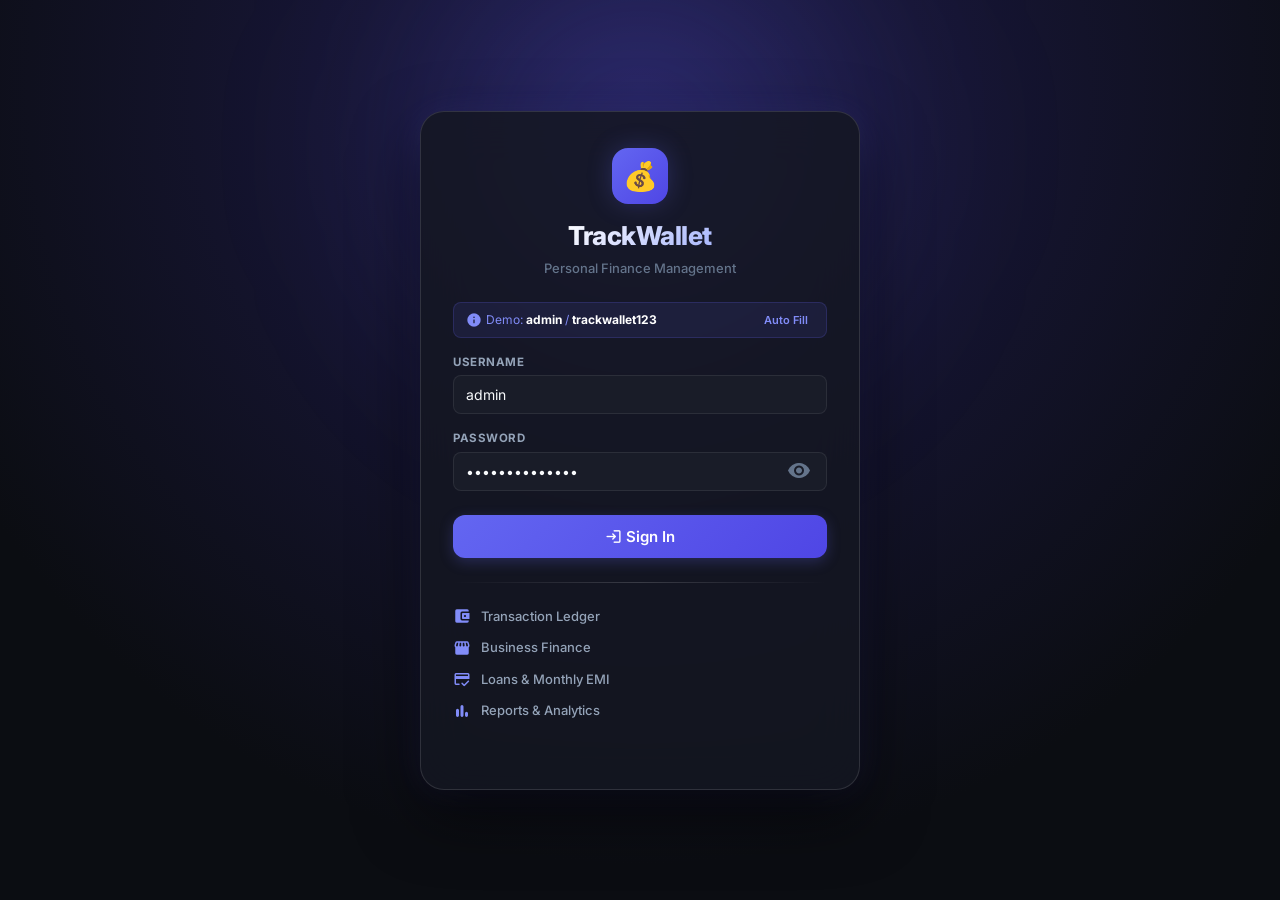
<file: index.html>
<!DOCTYPE html>
<html lang="en">
<head>
  <meta charset="UTF-8">
  <meta name="viewport" content="width=device-width, initial-scale=1.0">
  <title>TrackWallet — Login</title>
  <meta name="description" content="Sign in to TrackWallet — Your personal finance management system">
  <link rel="stylesheet" href="css/style.css">
  <link rel="stylesheet" href="css/responsive.css">
  <style>
    .login-features {
      display: flex;
      flex-direction: column;
      gap: 12px;
      margin-bottom: var(--space-xl);
    }
    .login-feature {
      display: flex;
      align-items: center;
      gap: 10px;
      color: var(--text-secondary);
      font-size: 13px;
    }
    .login-feature .material-icons-round {
      color: var(--primary-light);
      font-size: 18px;
    }
    .demo-badge {
      background: rgba(99,102,241,0.1);
      border: 1px solid rgba(99,102,241,0.2);
      border-radius: var(--radius-sm);
      padding: 8px 12px;
      margin-bottom: var(--space-md);
      font-size: 12px;
      color: var(--primary-light);
      text-align: center;
    }
    .error-msg {
      color: var(--danger);
      font-size: 13px;
      text-align: center;
      margin-top: 8px;
      display: none;
    }
  </style>
</head>
<body>
  <div class="login-page">
    <div class="login-bg-glow"></div>

    <div class="login-card">
      <div class="login-logo">
        <div class="logo-circle">💰</div>
        <h1>TrackWallet</h1>
        <p>Personal Finance Management</p>
      </div>

      <div class="demo-badge">
        <div class="flex items-center gap-xs">
          <span class="material-icons-round" style="font-size:16px">info</span>
          <span>Demo: <strong>admin</strong> / <strong>trackwallet123</strong></span>
        </div>
        <button type="button" onclick="fillDemo()" class="btn btn-ghost btn-sm" style="padding:2px 6px;font-size:11px;color:var(--primary-light)">
          Auto Fill
        </button>
      </div>

      <form id="login-form">
        <div class="form-group">
          <label class="form-label">Username</label>
          <input type="text" id="username" class="form-control" placeholder="Enter username"
                 value="admin" required autocomplete="username">
        </div>

        <div class="form-group">
          <label class="form-label">Password</label>
          <div class="input-group">
            <input type="password" id="password" class="form-control" placeholder="Enter password"
                   value="trackwallet123" required autocomplete="current-password">
            <button type="button" class="toggle-password" onclick="togglePasswordVisibility()" title="Toggle password visibility">
              <span class="material-icons-round" id="toggle-icon">visibility</span>
            </button>
          </div>
        </div>

        <div id="login-error" class="error-msg"></div>

        <button type="submit" class="btn btn-primary w-full btn-lg" id="login-btn" style="margin-top:8px">
          <span class="material-icons-round">login</span>
          Sign In
        </button>
      </form>

      <div class="divider"></div>

      <div class="login-features">
        <div class="login-feature">
          <span class="material-icons-round">account_balance_wallet</span>
          Transaction Ledger
        </div>
        <div class="login-feature">
          <span class="material-icons-round">storefront</span>
          Business Finance
        </div>
        <div class="login-feature">
          <span class="material-icons-round">credit_score</span>
          Loans & Monthly EMI
        </div>
        <div class="login-feature">
          <span class="material-icons-round">bar_chart</span>
          Reports & Analytics
        </div>
      </div>
    </div>
  </div>

  <script src="js/api.js"></script>
  <script>
    // Redirect if already logged in
    if (localStorage.getItem('tw_token')) {
      window.location.href = 'dashboard.html';
    }

    function fillDemo() {
      document.getElementById('username').value = 'admin';
      document.getElementById('password').value = 'trackwallet123';
    }

    function togglePasswordVisibility() {
      const pwd = document.getElementById('password');
      const icon = document.getElementById('toggle-icon');
      if (pwd.type === 'password') {
        pwd.type = 'text';
        icon.textContent = 'visibility_off';
      } else {
        pwd.type = 'password';
        icon.textContent = 'visibility';
      }
    }

    document.getElementById('login-form').addEventListener('submit', async (e) => {
      e.preventDefault();
      const btn = document.getElementById('login-btn');
      const errEl = document.getElementById('login-error');
      const username = document.getElementById('username').value.trim();
      const password = document.getElementById('password').value;

      btn.disabled = true;
      btn.innerHTML = '<div class="spinner" style="width:16px;height:16px;border-width:2px"></div> Signing in...';
      errEl.style.display = 'none';

      try {
        const res = await API.auth.login(username, password);
        localStorage.setItem('tw_token', res.token);
        localStorage.setItem('tw_user', JSON.stringify({
          username: res.username,
          fullName: res.fullName,
          userId: res.userId,
          currency: res.currency
        }));
        window.location.href = 'dashboard.html';
      } catch (err) {
        errEl.textContent = err.message || 'Invalid username or password';
        errEl.style.display = 'block';
        btn.disabled = false;
        btn.innerHTML = '<span class="material-icons-round">login</span> Sign In';
      }
    });
  </script>
</body>
</html>
</file>
<file: css/style.css>
/* ============================================================
   TrackWallet — Global Design System
   Ultra-Premium Dark Fintech UI
   ============================================================ */

@import url('https://fonts.googleapis.com/css2?family=Inter:wght@300;400;500;600;700;800;900&family=JetBrains+Mono:wght@400;600&display=swap');
@import url('https://fonts.googleapis.com/icon?family=Material+Icons+Round');

/* ============================================================
   CSS Custom Properties & Design Tokens
   ============================================================ */
:root {
  /* Vibrant Fintech Palette */
  --primary: #6366f1;
  --primary-dark: #4f46e5;
  --primary-light: #818cf8;
  --primary-glow: rgba(99, 102, 241, 0.25);

  --success: #10b981;
  --success-dark: #059669;
  --success-light: #34d399;
  --success-glow: rgba(16, 185, 129, 0.25);

  --danger: #ef4444;
  --danger-dark: #dc2626;
  --danger-light: #f87171;
  --danger-glow: rgba(239, 68, 68, 0.25);

  --warning: #f59e0b;
  --warning-dark: #d97706;
  --warning-light: #fcd34d;
  --warning-glow: rgba(245, 158, 11, 0.25);

  --info: #06b6d4;
  --info-dark: #0891b2;
  --info-light: #67e8f9;

  /* Neutral Dark Theme */
  --bg-primary: #0b0d12;
  --bg-secondary: #12151e;
  --bg-tertiary: #191c28;
  --bg-card: #141722;
  --bg-card-hover: #1c202e;
  --bg-input: #191c28;
  --bg-modal: #11141c;

  --border: rgba(255, 255, 255, 0.08);
  --border-strong: rgba(255, 255, 255, 0.16);

  --text-primary: #f8fafc;
  --text-secondary: #94a3b8;
  --text-muted: #64748b;
  --text-accent: #818cf8;

  /* Sidebar */
  --sidebar-width: 260px;
  --sidebar-bg: #0d0f17;
  --sidebar-border: rgba(255, 255, 255, 0.06);

  /* Spacing */
  --space-xs: 4px;
  --space-sm: 8px;
  --space-md: 16px;
  --space-lg: 24px;
  --space-xl: 32px;
  --space-2xl: 48px;

  /* Border Radius */
  --radius-sm: 8px;
  --radius-md: 12px;
  --radius-lg: 16px;
  --radius-xl: 24px;
  --radius-full: 9999px;

  /* Shadows */
  --shadow-sm: 0 1px 3px rgba(0,0,0,0.5);
  --shadow-md: 0 4px 16px rgba(0,0,0,0.4);
  --shadow-lg: 0 12px 32px rgba(0,0,0,0.5);
  --shadow-glow: 0 0 24px var(--primary-glow);

  /* Transitions */
  --transition: all 0.2s cubic-bezier(0.4, 0, 0.2, 1);
  --transition-slow: all 0.35s cubic-bezier(0.4, 0, 0.2, 1);

  /* Fonts */
  --font-sans: 'Inter', -apple-system, BlinkMacSystemFont, sans-serif;
  --font-mono: 'JetBrains Mono', monospace;
}

/* ============================================================
   Reset & Base Styles
   ============================================================ */
*, *::before, *::after {
  box-sizing: border-box;
  margin: 0;
  padding: 0;
}

html {
  scroll-behavior: smooth;
  -webkit-font-smoothing: antialiased;
  -moz-osx-font-smoothing: grayscale;
}

body {
  font-family: var(--font-sans);
  background: var(--bg-primary);
  color: var(--text-primary);
  font-size: 14px;
  line-height: 1.5;
  min-height: 100vh;
  overflow-x: hidden;
}

a {
  color: var(--primary-light);
  text-decoration: none;
  transition: var(--transition);
}

a:hover { color: var(--primary); }

input, select, textarea, button {
  font-family: var(--font-sans);
}

/* ============================================================
   Layout
   ============================================================ */
.app-layout {
  display: flex;
  min-height: 100vh;
}

.main-content {
  flex: 1;
  margin-left: var(--sidebar-width);
  padding: var(--space-lg);
  min-height: 100vh;
  max-width: calc(100vw - var(--sidebar-width));
  transition: var(--transition-slow);
}

/* ============================================================
   Sidebar
   ============================================================ */
.sidebar {
  width: var(--sidebar-width);
  background: var(--sidebar-bg);
  border-right: 1px solid var(--sidebar-border);
  position: fixed;
  top: 0;
  left: 0;
  height: 100vh;
  overflow-y: auto;
  overflow-x: hidden;
  z-index: 100;
  display: flex;
  flex-direction: column;
  transition: var(--transition-slow);
}

.sidebar::-webkit-scrollbar { width: 4px; }
.sidebar::-webkit-scrollbar-thumb { background: var(--border-strong); border-radius: 4px; }

.sidebar-logo {
  padding: var(--space-lg);
  border-bottom: 1px solid var(--sidebar-border);
  display: flex;
  align-items: center;
  gap: var(--space-sm);
}

.sidebar-logo .logo-icon {
  width: 38px;
  height: 38px;
  background: linear-gradient(135deg, var(--primary), var(--primary-dark));
  border-radius: var(--radius-md);
  display: flex;
  align-items: center;
  justify-content: center;
  font-size: 20px;
  box-shadow: 0 0 20px var(--primary-glow);
}

.sidebar-logo .logo-text {
  font-size: 19px;
  font-weight: 800;
  background: linear-gradient(135deg, #a5b4fc, #6366f1);
  -webkit-background-clip: text;
  -webkit-text-fill-color: transparent;
  letter-spacing: -0.02em;
}

.sidebar-logo .logo-sub {
  font-size: 10px;
  color: var(--text-muted);
  font-weight: 500;
  display: block;
  line-height: 1;
  margin-top: 2px;
  -webkit-text-fill-color: var(--text-muted);
  letter-spacing: 0.05em;
  text-transform: uppercase;
}

.sidebar-nav {
  flex: 1;
  padding: var(--space-sm) 0;
}

.nav-section {
  padding: var(--space-md) var(--space-md) var(--space-xs);
  font-size: 10px;
  font-weight: 700;
  color: var(--text-muted);
  letter-spacing: 0.1em;
  text-transform: uppercase;
}

.nav-item {
  display: flex;
  align-items: center;
  gap: var(--space-sm);
  padding: 10px var(--space-md);
  margin: 2px var(--space-sm);
  border-radius: var(--radius-sm);
  color: var(--text-secondary);
  font-size: 13.5px;
  font-weight: 500;
  cursor: pointer;
  transition: var(--transition);
  text-decoration: none;
}

.nav-item:hover {
  background: rgba(255,255,255,0.04);
  color: var(--text-primary);
  transform: translateX(2px);
}

.nav-item.active {
  background: rgba(99, 102, 241, 0.15);
  color: var(--primary-light);
  border: 1px solid rgba(99, 102, 241, 0.25);
  box-shadow: 0 0 16px rgba(99, 102, 241, 0.1);
  font-weight: 600;
}

.nav-item .material-icons-round {
  font-size: 19px;
  flex-shrink: 0;
}

.sidebar-footer {
  padding: var(--space-md);
  border-top: 1px solid var(--sidebar-border);
}

.user-card {
  display: flex;
  align-items: center;
  gap: var(--space-sm);
  padding: var(--space-sm);
  border-radius: var(--radius-md);
  cursor: pointer;
  transition: var(--transition);
  background: rgba(255,255,255,0.02);
}

.user-card:hover {
  background: rgba(255,255,255,0.06);
}

.user-avatar {
  width: 34px;
  height: 34px;
  background: linear-gradient(135deg, var(--primary), var(--primary-dark));
  border-radius: var(--radius-full);
  display: flex;
  align-items: center;
  justify-content: center;
  font-weight: 700;
  font-size: 14px;
  color: white;
  flex-shrink: 0;
  box-shadow: 0 0 12px var(--primary-glow);
}

.user-name {
  font-size: 13px;
  font-weight: 600;
  color: var(--text-primary);
}

.user-role {
  font-size: 11px;
  color: var(--text-muted);
}

/* ============================================================
   Page Header
   ============================================================ */
.page-header {
  display: flex;
  align-items: center;
  justify-content: space-between;
  margin-bottom: var(--space-lg);
  gap: var(--space-md);
  flex-wrap: wrap;
}

.page-title {
  font-size: 24px;
  font-weight: 800;
  color: var(--text-primary);
  letter-spacing: -0.02em;
}

.page-subtitle {
  font-size: 13px;
  color: var(--text-secondary);
  margin-top: 2px;
}

/* ============================================================
   Quick Actions & Filter Controls
   ============================================================ */
.quick-actions {
  display: flex;
  align-items: center;
  gap: var(--space-sm);
  flex-wrap: wrap;
}

.date-filters {
  display: flex;
  align-items: center;
  gap: 8px;
  flex-wrap: wrap;
}

.date-pill {
  display: inline-flex;
  align-items: center;
  justify-content: center;
  gap: 6px;
  padding: 6px 14px;
  background: var(--bg-tertiary);
  color: var(--text-secondary);
  border: 1px solid var(--border);
  border-radius: var(--radius-full);
  font-size: 12.5px;
  font-weight: 500;
  cursor: pointer;
  white-space: nowrap;
  transition: var(--transition);
  outline: none;
  user-select: none;
}

.date-pill:hover:not(.active) {
  background: rgba(255, 255, 255, 0.08);
  color: var(--text-primary);
  border-color: var(--border-strong);
}

.date-pill.active {
  background: linear-gradient(135deg, var(--primary), var(--primary-dark));
  color: #ffffff;
  border-color: transparent;
  box-shadow: 0 4px 14px var(--primary-glow);
  font-weight: 600;
}

.filter-bar {
  display: flex;
  align-items: center;
  gap: var(--space-sm);
  flex-wrap: wrap;
}

.search-box {
  position: relative;
  display: flex;
  align-items: center;
  min-width: 220px;
  flex: 1;
}

.search-box .material-icons-round {
  position: absolute;
  left: 12px;
  color: var(--text-muted);
  font-size: 18px;
  pointer-events: none;
}

.search-box input {
  width: 100%;
  padding: 8px 12px 8px 38px;
  background: var(--bg-input);
  border: 1px solid var(--border);
  border-radius: var(--radius-sm);
  color: var(--text-primary);
  font-size: 13.5px;
  outline: none;
  transition: var(--transition);
}

.search-box input:focus {
  border-color: var(--primary);
  box-shadow: 0 0 0 3px rgba(99, 102, 241, 0.18);
}

.filter-select {
  background: var(--bg-tertiary);
  color: var(--text-primary);
  border: 1px solid var(--border);
  border-radius: var(--radius-sm);
  padding: 8px 12px;
  font-size: 13px;
  outline: none;
  cursor: pointer;
  transition: var(--transition);
  color-scheme: dark;
}

.filter-select:focus {
  border-color: var(--primary);
}

input[type="date"] {
  color-scheme: dark;
}

/* ============================================================
   Cards & Glassmorphism
   ============================================================ */
.card {
  background: var(--bg-card);
  border: 1px solid var(--border);
  border-radius: var(--radius-lg);
  padding: var(--space-lg);
  transition: var(--transition);
  position: relative;
  overflow: hidden;
}

.card:hover {
  border-color: var(--border-strong);
}

.card-glass {
  background: rgba(20, 23, 34, 0.75);
  backdrop-filter: blur(16px);
  -webkit-backdrop-filter: blur(16px);
  border: 1px solid rgba(255, 255, 255, 0.08);
}

.card-header {
  display: flex;
  align-items: center;
  justify-content: space-between;
  margin-bottom: var(--space-md);
}

.card-title {
  font-size: 13px;
  font-weight: 700;
  color: var(--text-secondary);
  text-transform: uppercase;
  letter-spacing: 0.06em;
}

/* ============================================================
   Stat Cards (Dashboard KPIs)
   ============================================================ */
.stat-cards {
  display: grid;
  grid-template-columns: repeat(4, 1fr);
  gap: var(--space-md);
  margin-bottom: var(--space-lg);
}

.stat-card {
  background: linear-gradient(145deg, var(--bg-card), var(--bg-secondary));
  border: 1px solid var(--border);
  border-radius: var(--radius-lg);
  padding: var(--space-lg);
  position: relative;
  overflow: hidden;
  transition: var(--transition);
}

.stat-card::before {
  content: '';
  position: absolute;
  top: 0;
  left: 0;
  right: 0;
  height: 3px;
  background: var(--stat-color, var(--primary));
  opacity: 0.85;
}

.stat-card:hover {
  border-color: var(--border-strong);
  transform: translateY(-3px);
  box-shadow: 0 12px 24px rgba(0,0,0,0.4);
}

.stat-card .stat-icon {
  width: 42px;
  height: 42px;
  border-radius: var(--radius-md);
  display: flex;
  align-items: center;
  justify-content: center;
  font-size: 22px;
  background: rgba(255, 255, 255, 0.05);
  color: var(--stat-color, var(--primary));
  margin-bottom: var(--space-md);
}

.stat-card .stat-label {
  font-size: 11px;
  color: var(--text-muted);
  text-transform: uppercase;
  letter-spacing: 0.06em;
  font-weight: 600;
  margin-bottom: 4px;
}

.stat-card .stat-value {
  font-size: 22px;
  font-weight: 800;
  color: var(--text-primary);
  letter-spacing: -0.02em;
}

/* ============================================================
   Buttons
   ============================================================ */
.btn {
  display: inline-flex;
  align-items: center;
  justify-content: center;
  gap: var(--space-xs);
  padding: 9px 18px;
  border-radius: var(--radius-sm);
  font-size: 13.5px;
  font-weight: 600;
  cursor: pointer;
  transition: var(--transition);
  border: none;
  outline: none;
  white-space: nowrap;
  user-select: none;
}

.btn .material-icons-round { font-size: 17px; }

.btn-primary {
  background: linear-gradient(135deg, #6366f1, #4f46e5);
  color: white;
  box-shadow: 0 4px 14px var(--primary-glow);
}

.btn-primary:hover {
  background: linear-gradient(135deg, #818cf8, #6366f1);
  box-shadow: 0 6px 20px var(--primary-glow);
  transform: translateY(-1px);
}

.btn-success {
  background: linear-gradient(135deg, #10b981, #059669);
  color: white;
  box-shadow: 0 4px 14px var(--success-glow);
}

.btn-success:hover {
  background: linear-gradient(135deg, #34d399, #10b981);
  transform: translateY(-1px);
}

.btn-danger {
  background: linear-gradient(135deg, #ef4444, #dc2626);
  color: white;
  box-shadow: 0 4px 14px var(--danger-glow);
}

.btn-danger:hover {
  background: linear-gradient(135deg, #f87171, #ef4444);
  transform: translateY(-1px);
}

.btn-secondary {
  background: var(--bg-tertiary);
  color: var(--text-secondary);
  border: 1px solid var(--border);
}

.btn-secondary:hover {
  background: var(--bg-card-hover);
  color: var(--text-primary);
  border-color: var(--border-strong);
}

.btn-ghost {
  background: transparent;
  color: var(--text-secondary);
}

.btn-ghost:hover {
  background: rgba(255,255,255,0.05);
  color: var(--text-primary);
}

.btn-sm { padding: 6px 12px; font-size: 12px; }
.btn-lg { padding: 12px 24px; font-size: 15px; border-radius: var(--radius-md); }

/* ============================================================
   Forms & Controls
   ============================================================ */
.form-group {
  display: flex;
  flex-direction: column;
  gap: var(--space-xs);
  margin-bottom: var(--space-md);
}

.form-label {
  font-size: 11.5px;
  font-weight: 700;
  color: var(--text-secondary);
  text-transform: uppercase;
  letter-spacing: 0.05em;
}

.form-control {
  width: 100%;
  background: var(--bg-input);
  border: 1px solid var(--border);
  border-radius: var(--radius-sm);
  padding: 10px 12px;
  color: var(--text-primary);
  font-size: 14px;
  transition: var(--transition);
  outline: none;
}

.form-control:focus {
  border-color: var(--primary);
  box-shadow: 0 0 0 3px rgba(99, 102, 241, 0.18);
}

.form-control::placeholder { color: var(--text-muted); }

.form-control option {
  background: var(--bg-tertiary);
  color: var(--text-primary);
}

textarea.form-control { resize: vertical; min-height: 80px; }

.form-row {
  display: grid;
  grid-template-columns: repeat(auto-fit, minmax(200px, 1fr));
  gap: var(--space-md);
}

/* ============================================================
   Modals
   ============================================================ */
.modal-overlay {
  position: fixed;
  inset: 0;
  background: rgba(0, 0, 0, 0.75);
  backdrop-filter: blur(6px);
  -webkit-backdrop-filter: blur(6px);
  z-index: 1000;
  display: none;
  align-items: center;
  justify-content: center;
  padding: var(--space-md);
  animation: fadeIn 0.15s ease;
}

.modal-overlay.active { display: flex; }

.modal {
  background: var(--bg-modal);
  border: 1px solid var(--border-strong);
  border-radius: var(--radius-xl);
  padding: var(--space-xl);
  width: 100%;
  max-width: 560px;
  max-height: 90vh;
  overflow-y: auto;
  animation: slideUp 0.25s cubic-bezier(0.34, 1.56, 0.64, 1);
  position: relative;
  box-shadow: 0 24px 48px rgba(0,0,0,0.6);
}

.modal-lg { max-width: 760px; }

@keyframes slideUp {
  from { opacity: 0; transform: translateY(24px) scale(0.96); }
  to { opacity: 1; transform: translateY(0) scale(1); }
}

.modal-header {
  display: flex;
  align-items: center;
  justify-content: space-between;
  margin-bottom: var(--space-lg);
}

.modal-title { font-size: 18px; font-weight: 800; letter-spacing: -0.01em; }

.modal-close {
  background: none; border: none; color: var(--text-muted); cursor: pointer; padding: 4px; border-radius: var(--radius-sm); display: flex; transition: var(--transition);
}

.modal-close:hover { color: var(--text-primary); background: rgba(255,255,255,0.08); }

.modal-footer {
  display: flex; justify-content: flex-end; gap: var(--space-sm); margin-top: var(--space-lg); padding-top: var(--space-lg); border-top: 1px solid var(--border);
}

/* ============================================================
   Tables
   ============================================================ */
.table-container {
  overflow-x: auto;
  border-radius: var(--radius-lg);
  border: 1px solid var(--border);
  background: var(--bg-card);
}

table {
  width: 100%;
  border-collapse: collapse;
}

thead th {
  background: var(--bg-tertiary);
  padding: 12px 16px;
  text-align: left;
  font-size: 11px;
  font-weight: 700;
  color: var(--text-muted);
  text-transform: uppercase;
  letter-spacing: 0.06em;
  white-space: nowrap;
}

tbody td {
  padding: 12px 16px;
  border-top: 1px solid var(--border);
  font-size: 13.5px;
  color: var(--text-secondary);
}

tbody tr { transition: var(--transition); }
tbody tr:hover { background: rgba(255,255,255,0.03); }
tbody tr:hover td { color: var(--text-primary); }

/* ============================================================
   Badges & Indicators
   ============================================================ */
.badge {
  display: inline-flex;
  align-items: center;
  gap: 4px;
  padding: 3px 8px;
  border-radius: var(--radius-full);
  font-size: 10.5px;
  font-weight: 700;
  text-transform: uppercase;
  letter-spacing: 0.04em;
}

.badge-income, .badge-success { background: rgba(16, 185, 129, 0.15); color: var(--success); border: 1px solid rgba(16, 185, 129, 0.25); }
.badge-expense, .badge-danger { background: rgba(239, 68, 68, 0.15); color: var(--danger); border: 1px solid rgba(239, 68, 68, 0.25); }
.badge-transfer { background: rgba(6, 182, 212, 0.15); color: var(--info); border: 1px solid rgba(6, 182, 212, 0.25); }
.badge-loan, .badge-warning { background: rgba(245, 158, 11, 0.15); color: var(--warning); border: 1px solid rgba(245, 158, 11, 0.25); }
.badge-primary { background: rgba(99, 102, 241, 0.15); color: var(--primary-light); border: 1px solid rgba(99, 102, 241, 0.25); }
.badge-muted { background: rgba(100, 116, 139, 0.15); color: var(--text-muted); }

/* ============================================================
   Amounts & Progress Bars
   ============================================================ */
.amount-income { color: var(--success); font-weight: 700; }
.amount-expense { color: var(--danger); font-weight: 700; }
.amount-transfer { color: var(--info); font-weight: 700; }

.progress-bar {
  width: 100%; height: 6px; background: var(--bg-tertiary); border-radius: var(--radius-full); overflow: hidden;
}

.progress-fill {
  height: 100%; border-radius: var(--radius-full); background: var(--primary); transition: width 0.6s cubic-bezier(0.4, 0, 0.2, 1);
}

.progress-fill.success { background: var(--success); }
.progress-fill.warning { background: var(--warning); }
.progress-fill.danger { background: var(--danger); }

/* ============================================================
   Grid Systems
   ============================================================ */
.grid-2 { display: grid; grid-template-columns: repeat(2, 1fr); gap: var(--space-lg); }
.grid-3 { display: grid; grid-template-columns: repeat(3, 1fr); gap: var(--space-lg); }
.grid-4 { display: grid; grid-template-columns: repeat(4, 1fr); gap: var(--space-lg); }

/* ============================================================
   Utilities
   ============================================================ */
.flex { display: flex; }
.flex-col { display: flex; flex-direction: column; }
.items-center { align-items: center; }
.justify-between { justify-content: space-between; }
.justify-end { justify-content: flex-end; }
.gap-xs { gap: var(--space-xs); }
.gap-sm { gap: var(--space-sm); }
.gap-md { gap: var(--space-md); }
.gap-lg { gap: var(--space-lg); }
.mb-md { margin-bottom: var(--space-md); }
.mb-lg { margin-bottom: var(--space-lg); }
.hidden { display: none !important; }
.color-dot { width: 10px; height: 10px; border-radius: 50%; display: inline-block; flex-shrink: 0; }

/* ============================================================
   Login Page — Ultra-Premium Dark Fintech Experience
   ============================================================ */
.login-page {
  min-height: 100vh;
  width: 100%;
  display: flex;
  align-items: center;
  justify-content: center;
  position: relative;
  background: radial-gradient(circle at 50% 10%, #1e1b4b 0%, #0b0d12 75%);
  padding: var(--space-md);
  overflow: hidden;
}

.login-bg-glow {
  position: absolute;
  width: 600px;
  height: 600px;
  top: -150px;
  left: 50%;
  transform: translateX(-50%);
  background: radial-gradient(circle, rgba(99, 102, 241, 0.28) 0%, rgba(0, 0, 0, 0) 70%);
  filter: blur(90px);
  pointer-events: none;
  z-index: 1;
}

.login-card {
  width: 100%;
  max-width: 440px;
  background: rgba(20, 23, 34, 0.85);
  backdrop-filter: blur(24px);
  -webkit-backdrop-filter: blur(24px);
  border: 1px solid rgba(255, 255, 255, 0.12);
  border-radius: var(--radius-xl);
  padding: 36px 32px;
  box-shadow: 0 24px 64px rgba(0, 0, 0, 0.6), 0 0 32px rgba(99, 102, 241, 0.15);
  position: relative;
  z-index: 10;
  animation: loginSlideUp 0.4s cubic-bezier(0.34, 1.56, 0.64, 1);
}

@keyframes loginSlideUp {
  from { opacity: 0; transform: translateY(20px) scale(0.97); }
  to { opacity: 1; transform: translateY(0) scale(1); }
}

.login-logo {
  display: flex;
  flex-direction: column;
  align-items: center;
  text-align: center;
  margin-bottom: 24px;
}

.logo-circle {
  width: 56px;
  height: 56px;
  background: linear-gradient(135deg, var(--primary), var(--primary-dark));
  border-radius: var(--radius-lg);
  display: flex;
  align-items: center;
  justify-content: center;
  font-size: 28px;
  box-shadow: 0 0 24px var(--primary-glow);
  margin-bottom: 12px;
}

.login-logo h1 {
  font-size: 26px;
  font-weight: 800;
  background: linear-gradient(135deg, #ffffff, #a5b4fc);
  -webkit-background-clip: text;
  -webkit-text-fill-color: transparent;
  letter-spacing: -0.02em;
  margin-bottom: 4px;
}

.login-logo p {
  font-size: 13px;
  color: var(--text-muted);
  font-weight: 500;
}

.demo-badge {
  background: rgba(99, 102, 241, 0.12);
  border: 1px solid rgba(99, 102, 241, 0.25);
  border-radius: var(--radius-md);
  padding: 10px 14px;
  margin-bottom: 24px;
  font-size: 12px;
  color: var(--primary-light);
  display: flex;
  align-items: center;
  justify-content: space-between;
  gap: 8px;
}

.demo-badge strong {
  color: #ffffff;
}

.input-group {
  position: relative;
  display: flex;
  align-items: center;
  width: 100%;
}

.input-group input {
  padding-right: 40px;
}

.input-group .toggle-password {
  position: absolute;
  right: 12px;
  color: var(--text-muted);
  cursor: pointer;
  background: none;
  border: none;
  padding: 4px;
  display: flex;
  align-items: center;
  transition: var(--transition);
}

.input-group .toggle-password:hover {
  color: var(--text-primary);
}

.w-full {
  width: 100% !important;
}

.divider {
  height: 1px;
  background: linear-gradient(90deg, transparent, var(--border-strong), transparent);
  margin: 24px 0;
}

.login-features {
  display: grid;
  grid-template-columns: repeat(2, 1fr);
  gap: 12px;
}

.login-feature {
  display: flex;
  align-items: center;
  gap: 8px;
  color: var(--text-secondary);
  font-size: 12px;
  font-weight: 500;
}

.login-feature .material-icons-round {
  color: var(--primary-light);
  font-size: 16px;
  flex-shrink: 0;
}
</file>
<file: css/responsive.css>
/* ============================================================
   TrackWallet — Comprehensive Responsive Stylesheet
   Supports: Ultra-wide (>1440px), Desktop/Laptop (1024px-1440px),
             Tablet (768px-1023px), Mobile (481px-767px), Small Mobile (≤480px)
   ============================================================ */

/* Global Box Overflow Safety */
html, body {
  overflow-x: hidden;
  max-width: 100vw;
  width: 100%;
}

/* ============================================================
   1. Ultra-Wide Screens (> 1440px)
   ============================================================ */
@media (min-width: 1441px) {
  .main-content {
    max-width: 1600px;
    margin-right: auto;
  }
}

/* ============================================================
   2. Desktop / Laptops (1024px — 1440px)
   ============================================================ */
@media (max-width: 1440px) and (min-width: 1025px) {
  .stat-cards { grid-template-columns: repeat(4, 1fr); }
}

/* ============================================================
   3. Tablets & Small Laptops (768px — 1024px)
   ============================================================ */
@media (max-width: 1024px) {
  :root { --sidebar-width: 220px; }

  .stat-cards { grid-template-columns: repeat(2, 1fr); gap: var(--space-md); }
  .grid-4 { grid-template-columns: repeat(2, 1fr); }
  .grid-3 { grid-template-columns: repeat(2, 1fr); }
}

/* ============================================================
   4. Mobile Phones (≤ 768px)
   ============================================================ */
@media (max-width: 768px) {
  :root { --sidebar-width: 0; }

  /* Mobile Drawer Sidebar */
  .sidebar {
    transform: translateX(-100%);
    width: 280px;
    box-shadow: 0 0 40px rgba(0, 0, 0, 0.8);
    z-index: 1000;
  }

  .sidebar.open {
    transform: translateX(0);
  }

  .sidebar-overlay {
    position: fixed;
    inset: 0;
    background: rgba(0, 0, 0, 0.7);
    backdrop-filter: blur(4px);
    z-index: 999;
    display: none;
  }

  .sidebar-overlay.active { display: block; }

  /* Main Content Padding & Layout */
  .main-content {
    margin-left: 0;
    width: 100%;
    max-width: 100vw;
    padding: var(--space-md);
    padding-bottom: 90px;
    box-sizing: border-box;
    overflow-x: hidden;
  }

  /* Mobile Sticky Header */
  .mobile-header {
    display: flex !important;
    align-items: center;
    justify-content: space-between;
    padding: 0 var(--space-md);
    height: 54px;
    background: rgba(18, 21, 30, 0.95);
    backdrop-filter: blur(16px);
    -webkit-backdrop-filter: blur(16px);
    border-bottom: 1px solid var(--border);
    position: sticky;
    top: 0;
    z-index: 500;
    margin: calc(-1 * var(--space-md)) calc(-1 * var(--space-md)) var(--space-md) calc(-1 * var(--space-md));
    width: calc(100% + (2 * var(--space-md)));
  }

  .mobile-menu-btn {
    background: none;
    border: none;
    color: var(--text-primary);
    cursor: pointer;
    padding: 6px;
    display: flex;
    border-radius: var(--radius-sm);
    transition: var(--transition);
  }

  .mobile-menu-btn:hover { background: rgba(255,255,255,0.08); }

  /* Mobile Fixed Bottom Navigation Bar */
  .bottom-nav {
    display: flex !important;
    position: fixed;
    bottom: 0;
    left: 0;
    right: 0;
    background: rgba(13, 15, 23, 0.96);
    border-top: 1px solid var(--border);
    padding: 6px 0;
    height: 62px;
    z-index: 900;
    backdrop-filter: blur(20px);
    -webkit-backdrop-filter: blur(20px);
    box-shadow: 0 -4px 20px rgba(0, 0, 0, 0.5);
  }

  .bottom-nav-item {
    flex: 1;
    display: flex;
    flex-direction: column;
    align-items: center;
    justify-content: center;
    gap: 2px;
    padding: 2px 0;
    color: var(--text-muted);
    cursor: pointer;
    transition: var(--transition);
    text-decoration: none;
    position: relative;
  }

  .bottom-nav-item.active {
    color: var(--primary-light);
  }

  .bottom-nav-item.active::before {
    content: '';
    position: absolute;
    top: 0;
    width: 24px;
    height: 3px;
    background: var(--primary);
    border-radius: var(--radius-full);
    box-shadow: 0 0 10px var(--primary-glow);
  }

  .bottom-nav-item .material-icons-round { font-size: 22px; }
  .bottom-nav-item span { font-size: 10.5px; font-weight: 600; }

  /* Page Header & Quick Actions */
  .page-header {
    display: flex;
    flex-direction: column;
    align-items: stretch;
    gap: var(--space-sm);
    margin-bottom: var(--space-md);
  }

  .quick-actions {
    display: grid;
    grid-template-columns: repeat(3, 1fr);
    width: 100%;
    gap: 6px;
  }

  .quick-actions .btn {
    padding: 8px 6px;
    font-size: 12px;
    justify-content: center;
    width: 100%;
    min-width: 0;
    text-overflow: ellipsis;
    overflow: hidden;
    white-space: nowrap;
  }

  .quick-actions .btn .material-icons-round {
    font-size: 15px;
  }

  /* Date Filter Pills Row */
  .date-filters {
    display: flex;
    flex-wrap: nowrap;
    overflow-x: auto;
    gap: 6px;
    padding-bottom: 6px;
    margin-bottom: var(--space-md);
    -webkit-overflow-scrolling: touch;
    scrollbar-width: none;
    width: 100%;
  }

  .date-filters::-webkit-scrollbar {
    display: none;
  }

  .date-filters .date-pill {
    flex-shrink: 0;
    padding: 5px 12px;
    font-size: 12px;
  }

  .date-filters input[type="date"] {
    flex-shrink: 0;
    width: auto !important;
    max-width: 130px;
    padding: 4px 8px !important;
    font-size: 11.5px !important;
    border-radius: var(--radius-full);
  }

  /* Stat Cards Grid on Mobile */
  .stat-cards {
    grid-template-columns: repeat(2, 1fr);
    gap: 10px;
    margin-bottom: var(--space-md);
  }

  .stat-card {
    padding: 12px 14px;
    border-radius: var(--radius-md);
    min-width: 0;
  }

  .stat-card .stat-icon {
    width: 32px;
    height: 32px;
    font-size: 16px;
    margin-bottom: 6px;
    border-radius: var(--radius-sm);
  }

  .stat-card .stat-label {
    font-size: 10px;
    margin-bottom: 2px;
    letter-spacing: 0.04em;
    white-space: nowrap;
    overflow: hidden;
    text-overflow: ellipsis;
  }

  .stat-card .stat-value {
    font-size: 16px;
    font-weight: 800;
    line-height: 1.2;
    word-break: break-word;
  }

  /* Grid Layout Fallbacks */
  .grid-2, .grid-3, .grid-4 {
    grid-template-columns: 1fr;
    gap: var(--space-md);
  }

  .form-row {
    grid-template-columns: 1fr;
  }

  .charts-grid {
    grid-template-columns: 1fr;
    gap: var(--space-md);
  }

  /* Modal Adjustments */
  .modal {
    padding: var(--space-md);
    border-radius: var(--radius-lg);
    max-height: 85vh;
    width: 94%;
    margin: 0 auto;
  }

  /* Table Overflow Scroll */
  .table-container {
    overflow-x: auto;
    -webkit-overflow-scrolling: touch;
    width: 100%;
  }

  table {
    min-width: 600px;
  }

  thead th, tbody td {
    padding: 10px 12px;
    font-size: 12.5px;
  }

  /* Filter Bar on Mobile */
  .filter-bar {
    flex-direction: column;
    align-items: stretch;
    gap: 8px;
  }

  .search-box {
    width: 100%;
    min-width: 0;
  }

  .filter-select {
    width: 100%;
  }

  .tabs {
    overflow-x: auto;
    max-width: 100%;
    scrollbar-width: none;
  }

  .tabs::-webkit-scrollbar {
    display: none;
  }
}

/* Hide Mobile Elements on Desktop */
.mobile-header { display: none; }
.bottom-nav { display: none; }

/* ============================================================
   5. Small Mobile Phones (≤ 480px)
   ============================================================ */
@media (max-width: 480px) {
  .stat-cards {
    grid-template-columns: repeat(2, 1fr);
    gap: 8px;
  }

  .stat-card {
    padding: 10px 12px;
  }

  .stat-card .stat-value {
    font-size: 15px;
  }

  .modal-footer {
    flex-direction: column-reverse;
    gap: var(--space-xs);
  }

  .modal-footer .btn {
    width: 100%;
    justify-content: center;
  }

  .page-title {
    font-size: 20px;
  }
}
</file>
